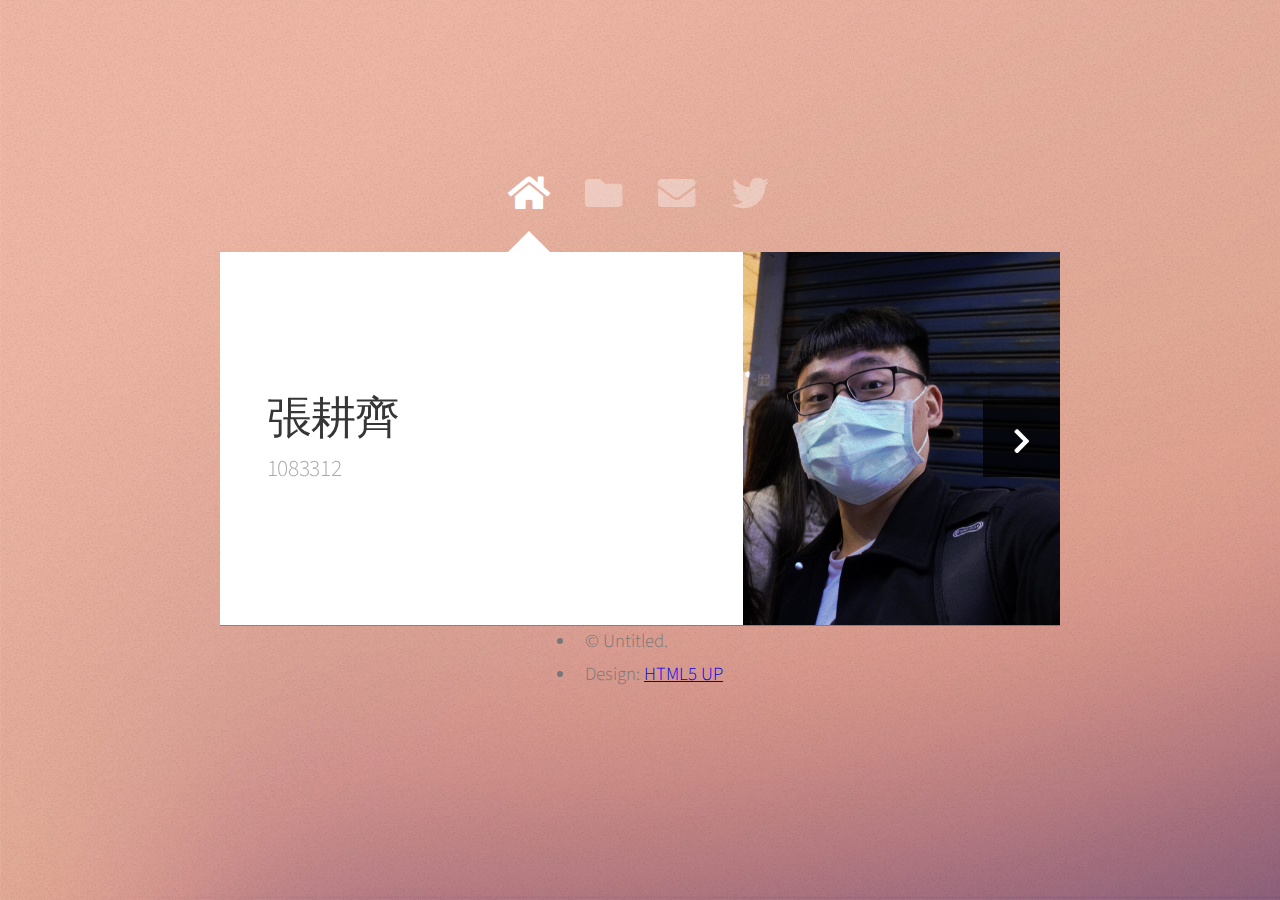
<file: index.html>
<!DOCTYPE HTML>
<html>

<head>
    <title>Web Fundamentals Workshop</title>
    <meta charset="utf-8" />
    <meta name="viewport" content="width=device-width, initial-scale=1, user-scalable=no" />
    <link rel="stylesheet" href="assets/css/main.css" />
    <noscript><link rel="stylesheet" href="assets/css/noscript.css" /></noscript>
</head>

<body class="is-preload">

    <!-- Wrapper-->
    <div id="wrapper">

        <!-- Nav -->
        <nav id="nav">
            <a href="#" class="icon solid fa-home"><span>Home</span></a>
            <a href="#work" class="icon solid fa-folder"><span>Work</span></a>
            <a href="#contact" class="icon solid fa-envelope"><span>Contact</span></a>
            <a href="https://twitter.com/ajlkn" class="icon brands fa-twitter"><span>Twitter</span></a>
        </nav>

        <!-- Main -->
        <div id="main">

            <!-- Me -->
            <article id="home" class="panel intro">
                <header>
                    <h1>張耕齊</h1>
                    <p>1083312</p>
                </header>
                <a href="#work" class="jumplink pic">
                    <span class="arrow icon solid fa-chevron-right"><span>See my work</span></span>
                    <img src="P1090807.jpg" alt="" />
                </a>
            </article>

            <!-- Work -->
            <article id="work" class="panel">
                <header>
                    <h2>上課練習</h2>
                </header>
                <p>
                    網頁程式設計實務 </p>
                <section>
                    <div class="row">
                        <div class="col-4 col-6-medium col-12-small ">
                            <a target="_blank" href="hellohtml/index.html" class="image fit "><img src="1.jpg" alt=" "></a>
                        </div>
                        <div class="col-4 col-6-medium col-12-small ">
                            <a target="_blank" href="hellojs/index.html" class="image fit "><img src="2.png" alt=" "></a>
                        </div>
                        <div class="col-4 col-6-medium col-12-small ">
                            <a target="_blank" href="js new/index.html" class="image fit "><img src="3.png" alt=" "></a>
                        </div>
                        <div class="col-4 col-6-medium col-12-small ">
                            <a target="_blank" href="box model/index.html" class="image fit "><img src="4.png" alt=" "></a>
                        </div>
                        <div class="col-4 col-6-medium col-12-small ">
                            <a target="_blank" href="dialogue/index.html" class="image fit "><img src="5.png" alt=" "></a>
                        </div>
                        <div class="col-4 col-6-medium col-12-small ">
                            <a target="_blank" href="ROTATE/index.html" class="image fit "><img src="6.png" alt=" "></a>
                        </div>
                        <div class="col-4 col-6-medium col-12-small ">
                            <a href="# " class="image fit "><img src="images/pic08.jpg " alt=" "></a>
                        </div>
                        <div class="col-4 col-6-medium col-12-small ">
                            <a href="# " class="image fit "><img src="images/pic09.jpg " alt=" "></a>
                        </div>
                        <div class="col-4 col-6-medium col-12-small ">
                            <a href="# " class="image fit "><img src="images/pic10.jpg " alt=" "></a>
                        </div>
                        <div class="col-4 col-6-medium col-12-small ">
                            <a href="# " class="image fit "><img src="images/pic11.jpg " alt=" "></a>
                        </div>
                        <div class="col-4 col-6-medium col-12-small ">
                            <a href="# " class="image fit "><img src="images/pic12.jpg " alt=" "></a>
                        </div>
                    </div>
                </section>
            </article>

            <!-- Contact -->
            <article id="contact " class="panel ">
                <header>
                    <h2>Contact Me</h2>
                </header>
                <form action="# " method="post ">
                    <div>
                        <div class="row ">
                            <div class="col-6 col-12-medium ">
                                <input type="text " name="name " placeholder="Name " />
                            </div>
                            <div class="col-6 col-12-medium ">
                                <input type="text " name="email " placeholder="Email " />
                            </div>
                            <div class="col-12 ">
                                <input type="text " name="subject " placeholder="Subject " />
                            </div>
                            <div class="col-12 ">
                                <textarea name="message " placeholder="Message " rows="6 "></textarea>
                            </div>
                            <div class="col-12 ">
                                <input type="submit " value="Send Message " />
                            </div>
                        </div>
                    </div>
                </form>
            </article>

        </div>

        <!-- Footer -->
        <div id="footer ">
            <ul class="copyright ">
                <li>&copy; Untitled.</li>
                <li>Design: <a href="http://html5up.net ">HTML5 UP</a></li>
            </ul>
        </div>

    </div>

    <!-- Scripts -->
    <script src="assets/js/jquery.min.js "></script>
    <script src="assets/js/browser.min.js "></script>
    <script src="assets/js/breakpoints.min.js "></script>
    <script src="assets/js/util.js "></script>
    <script src="assets/js/main.js "></script>

</body>

</html>
</file>
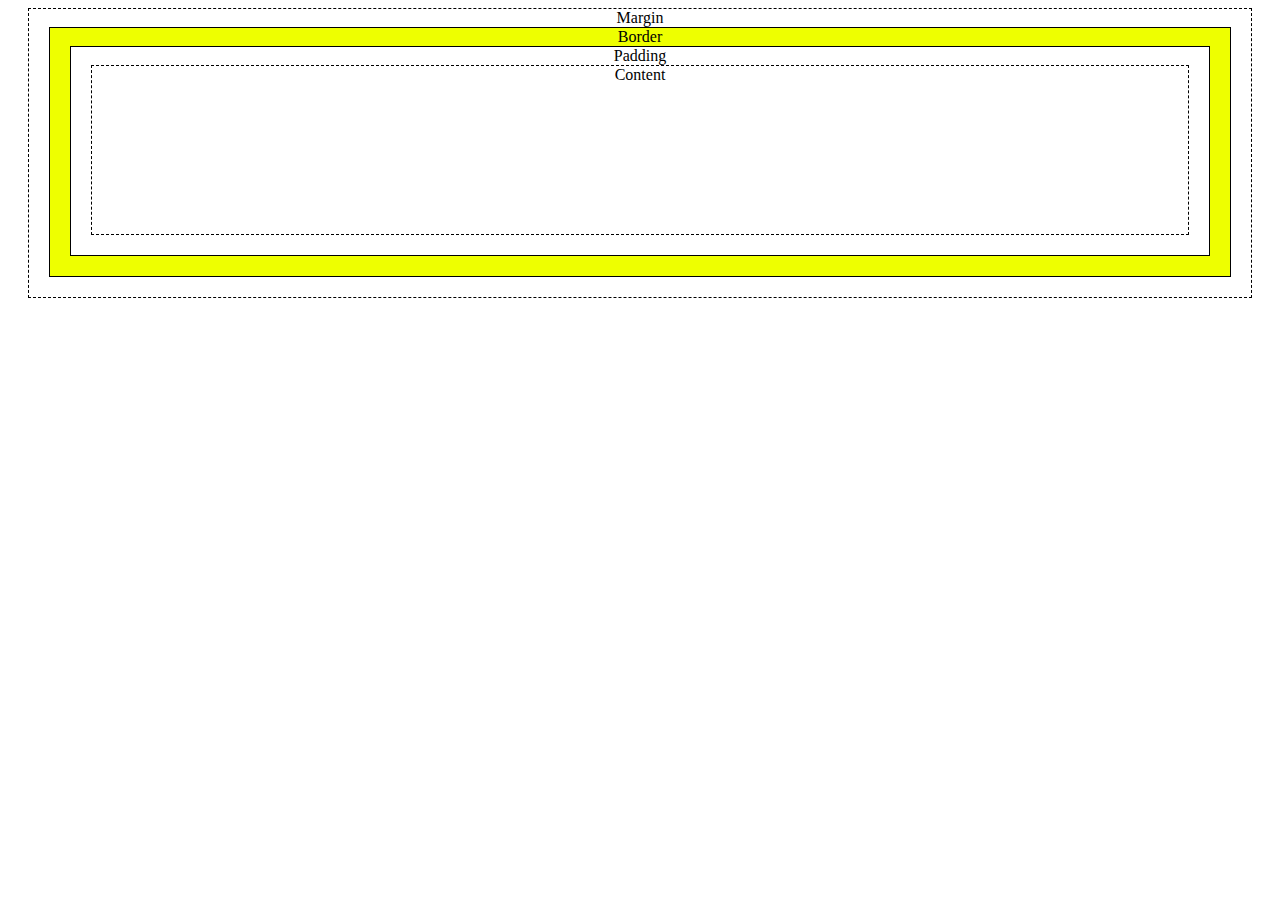
<file: box model/index.html>
<!DOCTYPE html>
<html>

<head>
    <meta charset="utf-8">
    <title></title>
    <link rel="stylesheet" href="style.css">
</head>

<body>
    <div id="BoxMargin">Margin
        <div id="BoxBorder">Border
            <div id="BoxPadding">Padding
                <div id="BoxContent">Content</div>
            </div>
        </div>
    </div>
</body>

</html>
</file>
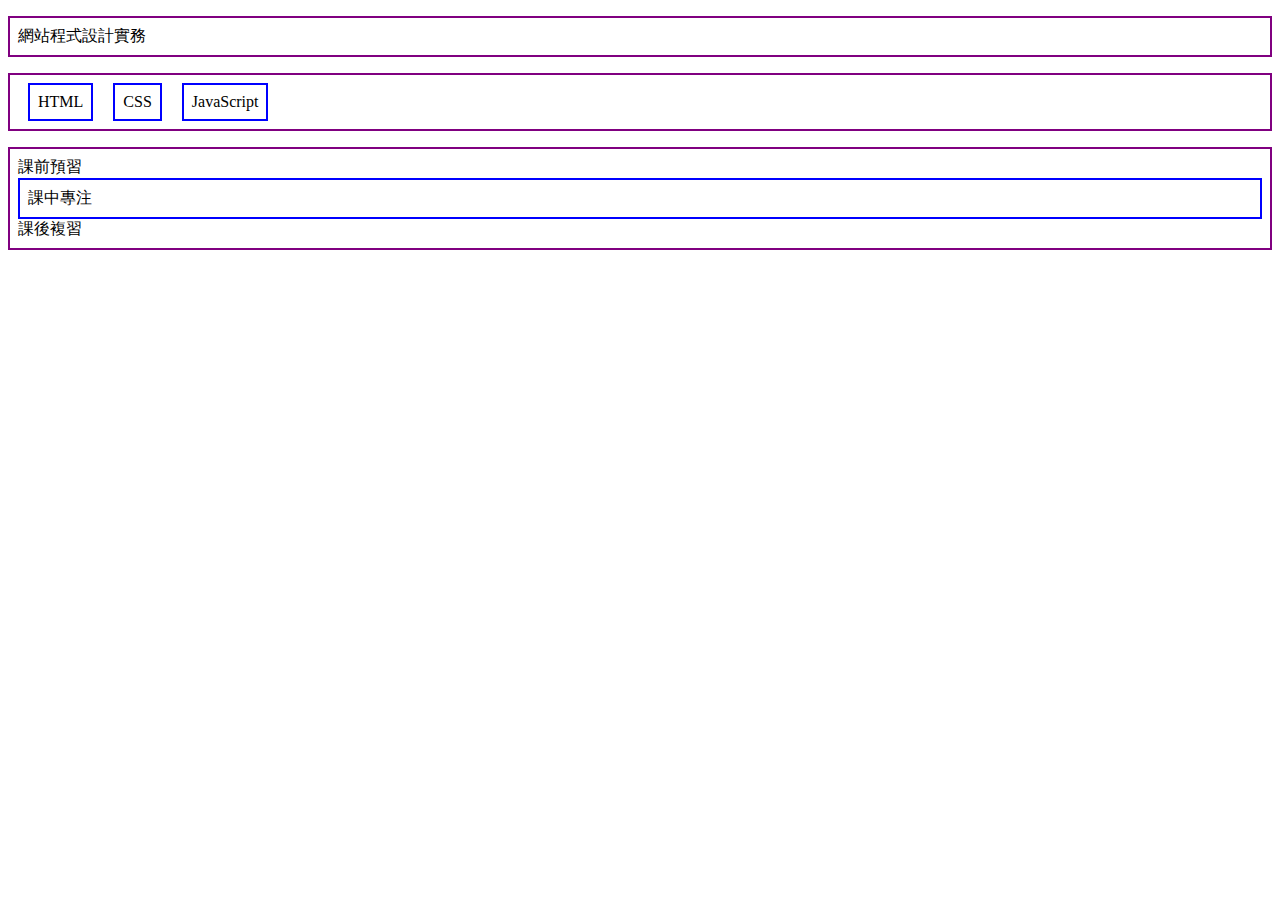
<file: css/index.html>
<!DOCTYPE html>
<html>

<head>
    <meta charset="utf-8">
    <title></title>
    <link rel="stylesheet" href="style.css">
</head>

<body>
    <p>網站程式設計實務</p>
    <ul>
        <li>HTML</li>
        <li>CSS</li>
        <li>JavaScript</li>
    </ul>
    <p>課前預習<span class="block">課中專注</span>課後<span>複習</span></p>
</body>

</html>
</file>
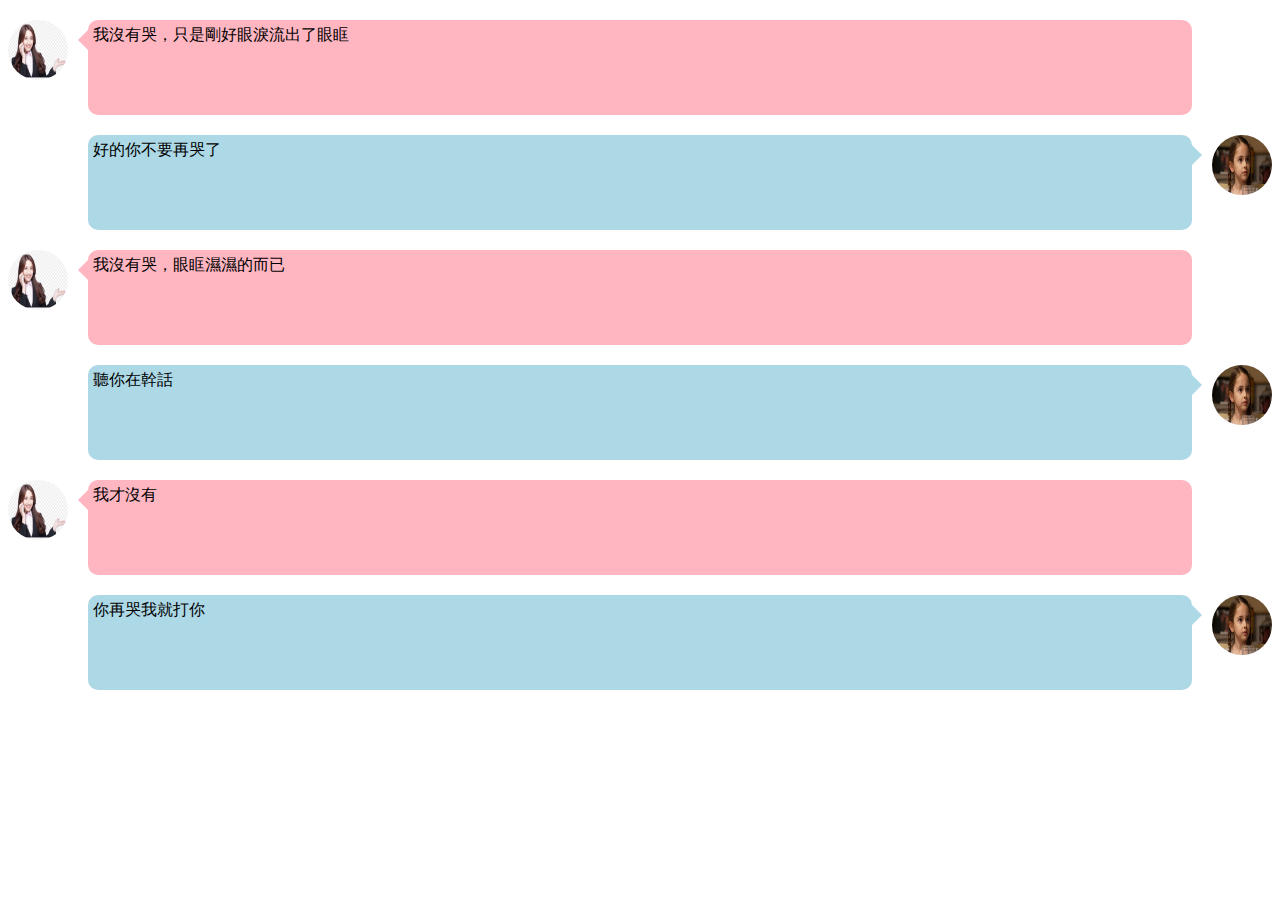
<file: dialogue/index.html>
<!DOCTYPE html>
<htm>

    <head>
        <meta charset="UTF-8">

        <title></title>
        <link rel="stylesheet" href="style.css">
    </head>

    <body>
        <div class="chatOdd">
            <img src="girl.png">
            <div class="triAngleToLeft"></div>
            <div class="textRight">我沒有哭，只是剛好眼淚流出了眼眶</div>
        </div>

        <div class="chatEven">
            <img src="girl.jpg">
            <div class="triAngleToRight"></div>
            <div class="textLeft">好的你不要再哭了</div>
        </div>

        <div class="chatOdd">
            <img src="girl.png">
            <div class="triAngleToLeft"></div>
            <div class="textRight">我沒有哭，眼眶濕濕的而已</div>
        </div>

        <div class="chatEven">
            <img src="girl.jpg">
            <div class="triAngleToRight"></div>
            <div class="textLeft">聽你在幹話</div>
        </div>

        <div class="chatOdd">
            <img src="girl.png">
            <div class="triAngleToLeft"></div>
            <div class="textRight">我才沒有</div>
        </div>

        <div class="chatEven">
            <img src="girl.jpg">
            <div class="triAngleToRight"></div>
            <div class="textLeft">你再哭我就打你</div>
        </div>

    </body>

    </html>
</file>
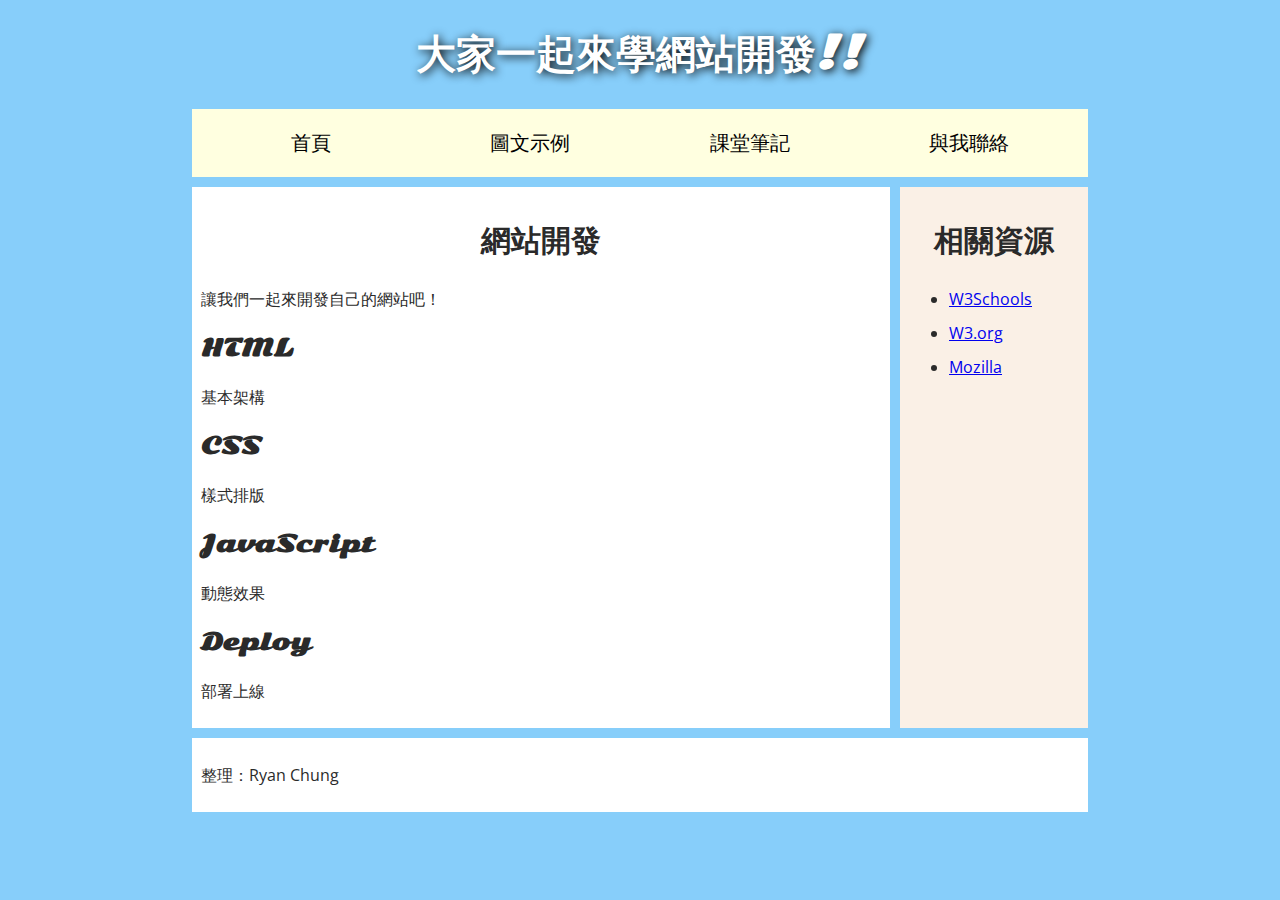
<file: hellohtml/index.html>
<!DOCTYPE html>
<html>

<head>
    <meta charset="utf-8">
    <title>My Web</title>
    <link rel="stylesheet" href="https://fonts.googleapis.com/css?family=Open+Sans+Condensed:300|Sonsie+One">
    <link rel="stylesheet" href="style.css">
</head>

<body>
    <header>
        <h1>大家一起來學網站開發!!</h1>
    </header>
    <nav>
        <ul>
            <li><a href="#">首頁</a></li>
            <li><a href="images.html">圖文示例</a></li>
            <li><a href="noteweb.html">課堂筆記</a></li>
            <li><a href="contact.html">與我聯絡</a></li>
        </ul>
    </nav>
    <main>
        <article>
            <h2>網站開發</h2>
            <p>讓我們一起來開發自己的網站吧！</p>
            <h3>HTML</h3>
            <p>基本架構</p>
            <h3>CSS</h3>
            <p>樣式排版</p>
            <h3>JavaScript</h3>
            <p>動態效果</p>
            <h3>Deploy</h3>
            <p>部署上線</p>
        </article>
        <aside>
            <h2>相關資源</h2>
            <ul>
                <li><a target="_blank" href="https://www.w3schools.com/tags/tag_html.asp">W3Schools</a></li>
                <li><a target="_blank" href="https://html.spec.whatwg.org/">W3.org</a></li>
                <li><a target="_blank" href="https://developer.mozilla.org/zh-TW/docs/Learn/HTML/Introduction_to_HTML">Mozilla</a></li>
            </ul>
        </aside>
    </main>
    <footer>
        <p>整理：Ryan Chung</p>
    </footer>
</body>

</html>
</file>
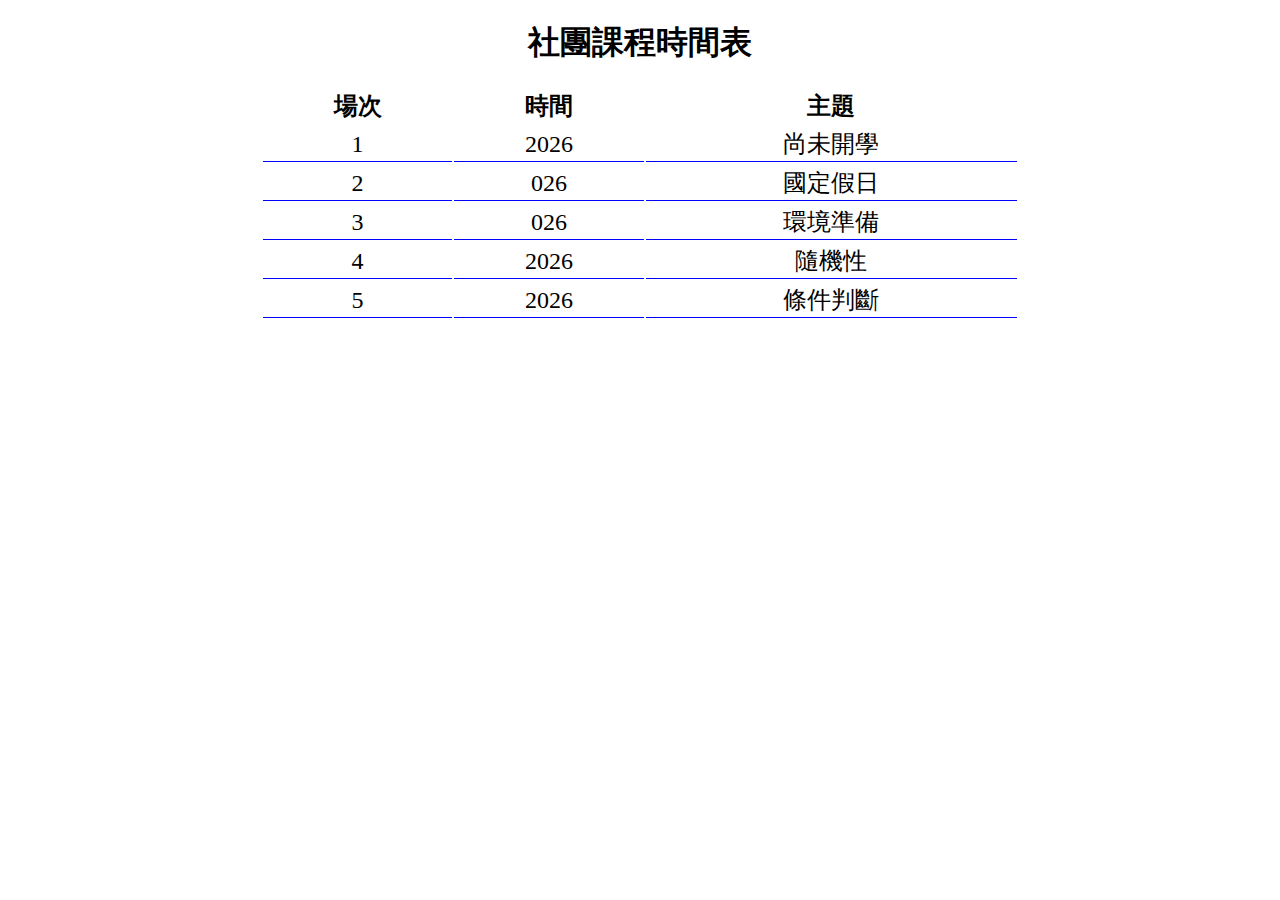
<file: js new/index.html>
<!DOCTYPE html>
<html>

<head>
    <meta charset="utf-8">
    <title>Club Course</title>

    <link rel="stylesheet" href="style.css">
</head>

<body>
    <h1>社團課程時間表</h1>
    <table id="courseTable"></table>
    <script src="https://code.jquery.com/jquery-3.6.0.min.js"></script>
    <script src="topic.js"></script>
    <script src="main.js"></script>
</body>

</html>
</file>
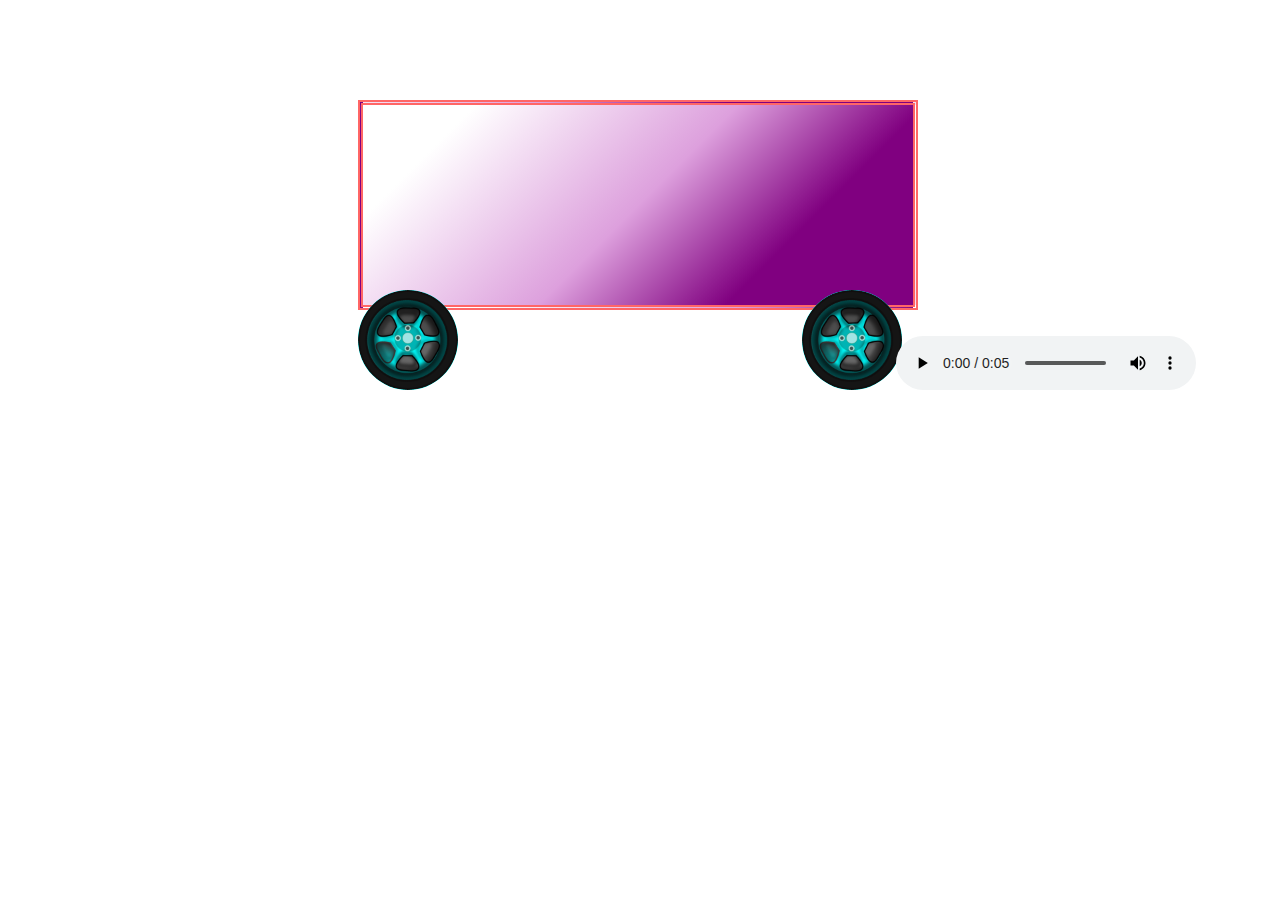
<file: ROTATE/index.html>
<!DOCTYPE html>
<html>

<head>
    <meta charset="utf-8">
    <title></title>
    <link rel="stylesheet" href="style.css">
    <style>
        div {
            background: -webkit-gradient( linear, left top, right bottom, color-stop(15%, white), color-stop(50%, plum), color-stop(75%, purple));
            background: -moz-linear-gradient( top left, white 15%, plum 50%, purple 75%);
            background: linear-gradient( 135deg, white 15%, plum 50%, purple 75%);
        }
    </style>
</head>

<body>

    <div id="rect">
    </div>
    <img id="wheel1 " src="wheel-md.png ">
    <img id="wheel2 " src="wheel-md.png ">
    <audio src="Racing Car - Sound Effect (HD).mp3" autostart=true loop=true controls=false></audio>

    </audio>
</body>

</html>
</file>
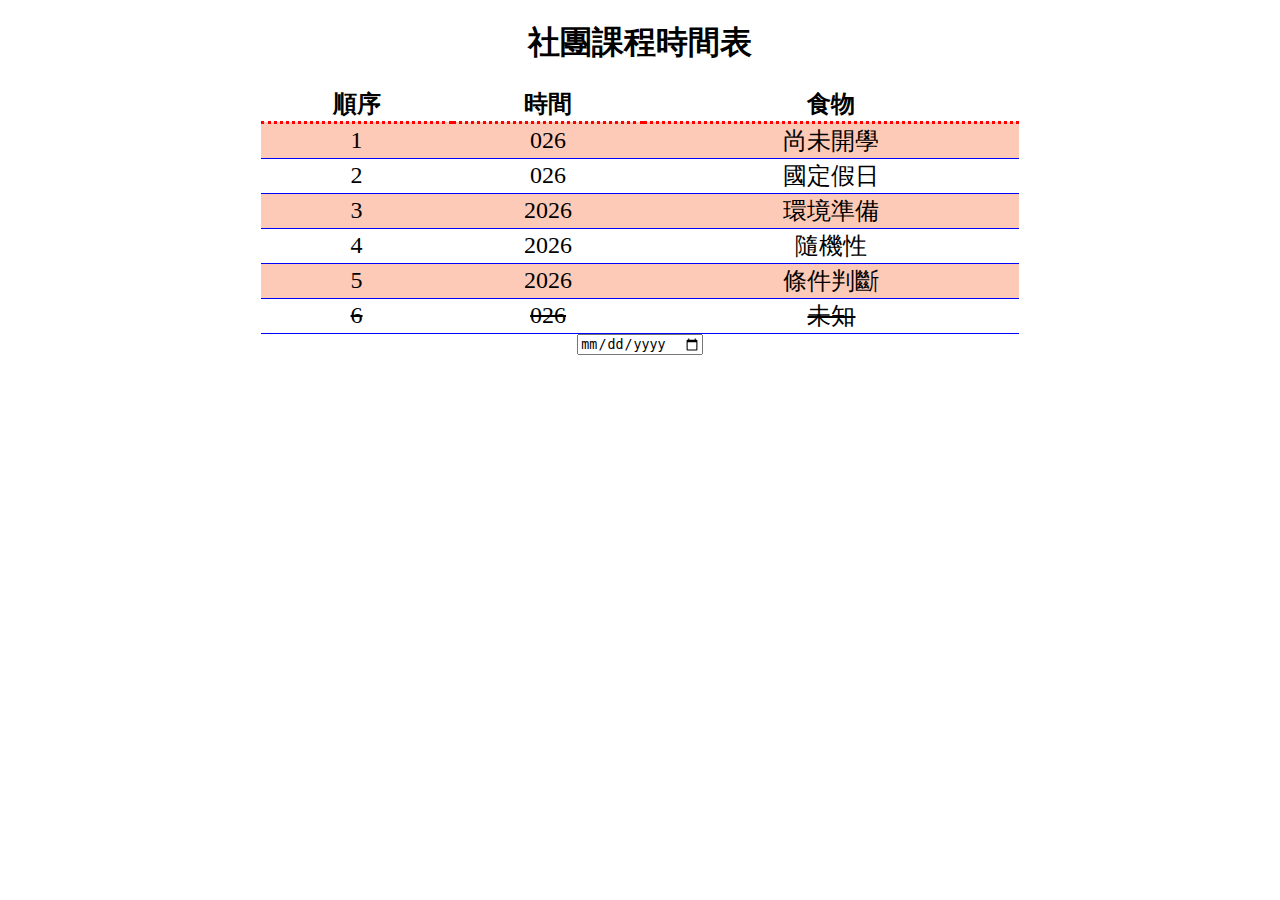
<file: sche/index.html>
<!DOCTYPE html>
<html>

<head>
    <meta charset="utf-8">
    <title>Club Course</title>

    <link rel="stylesheet" href="style.css">
</head>

<body>
    <h1>社團課程時間表</h1>
    <table id="courseTable"></table>
    <input type="date" id="inputDate">
    <script src="https://code.jquery.com/jquery-3.6.0.min.js"></script>
    <script src="topic1.js"></script>
    <script src="main1.js"></script>
</body>

</html>
</file>
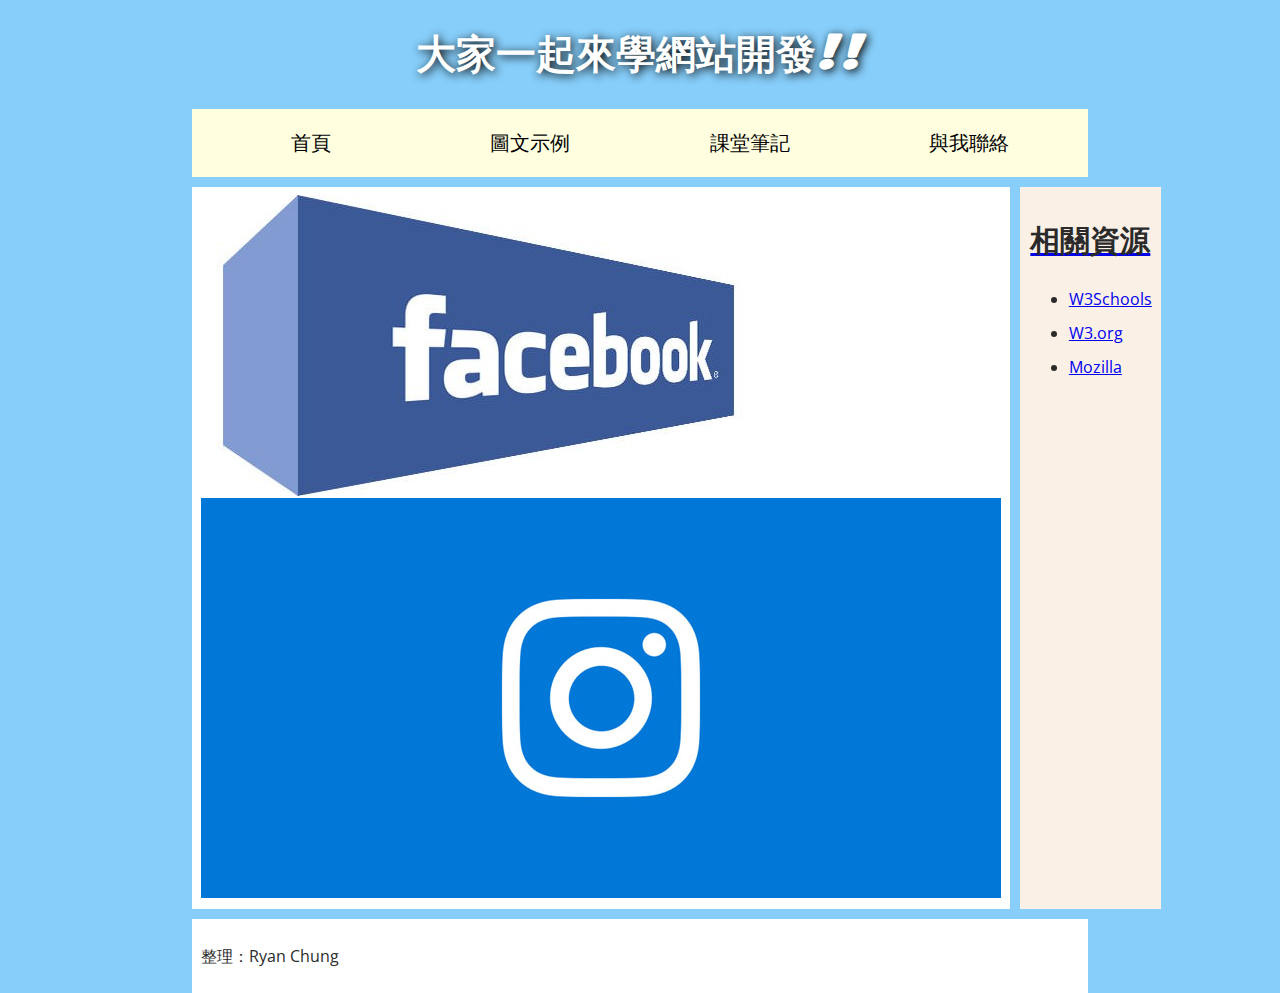
<file: hellohtml/contact.html>
<!DOCTYPE html>
<html>

<head>
    <meta charset="utf-8">
    <title>My Web</title>
    <link rel="stylesheet" href="https://fonts.googleapis.com/css?family=Open+Sans+Condensed:300|Sonsie+One">
    <link rel="stylesheet" href="style.css">
</head>

<body>
    <header>
        <h1>大家一起來學網站開發!!</h1>
    </header>
    <nav>
        <ul>
            <li><a href="#">首頁</a></li>
            <li><a href="images.html">圖文示例</a></li>
            <li><a href="note.html">課堂筆記</a></li>
            <li><a href="contact.html">與我聯絡</a></li>
        </ul>
    </nav>
    <main>
        <article>
            <a href=" https://www.facebook.com/geng.q.zhang/" 測試超連結 ""> <img alt="圖片不見時你會看到我" src="face.jpg" title="偶的臉書">
                <a href="https://www.instagram.com/gengqi.zhang/" 測試超連結 ""> <img alt="圖片不見時你會看到我" src="ig.jpg" title="偶的哀居"> </article>

        <aside>
            <h2>相關資源</h2>
            <ul>
                <li><a target="_blank" href="https://www.w3schools.com/tags/tag_html.asp">W3Schools</a></li>
                <li><a target="_blank" href="https://html.spec.whatwg.org/">W3.org</a></li>
                <li><a target="_blank" href="https://developer.mozilla.org/zh-TW/docs/Learn/HTML/Introduction_to_HTML">Mozilla</a></li>
            </ul>
    </main>
    <footer>
        <p>整理：Ryan Chung</p>
    </footer>
</body>

</html>
</file>
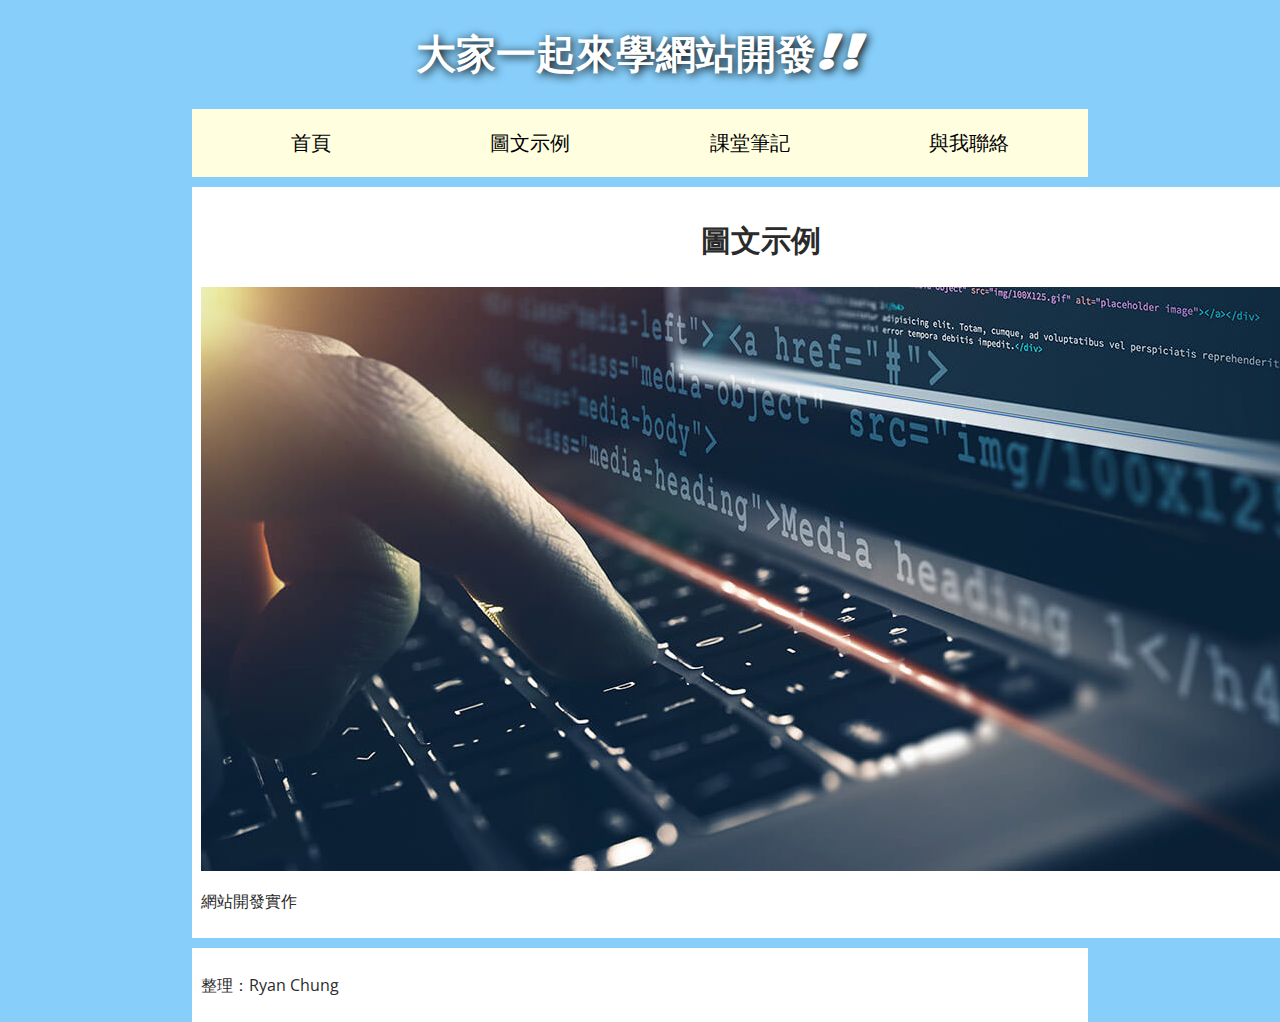
<file: hellohtml/images.html>
<!DOCTYPE html>
<html>

<head>
    <meta charset="utf-8">
    <title>My Web</title>
    <link rel="stylesheet" href="https://fonts.googleapis.com/css?family=Open+Sans+Condensed:300|Sonsie+One">
    <link rel="stylesheet" href="style.css">
</head>

<body>
    <header>
        <h1>大家一起來學網站開發!!</h1>
    </header>
    <nav>
        <ul>
            <li><a href="index.html">首頁</a></li>
            <li><a href="#">圖文示例</a></li>
            <li><a href="#">課堂筆記</a></li>
            <li><a href="contact_us.html">與我聯絡</a></li>
        </ul>
    </nav>
    <main>
        <article>
            <h2>圖文示例</h2>
            <img alt="圖片不見時你會看到我" src="Top-7-Programing-Languages-for-Web-Development.jpg">
            <p>網站開發實作</p>
        </article>
        <aside>
            <h2>相關資源</h2>
            <ul>
                <li><a target="_blank" href="https://www.w3schools.com/tags/tag_html.asp">W3Schools</a></li>
                <li><a target="_blank" href="https://html.spec.whatwg.org/">W3.org</a></li>
                <li><a target="_blank" href="https://developer.mozilla.org/zh-TW/docs/Learn/HTML/Introduction_to_HTML">Mozilla</a></li>
            </ul>
        </aside>
    </main>
    <footer>
        <p>整理：Ryan Chung</p>
    </footer>
</body>

</html>
</file>
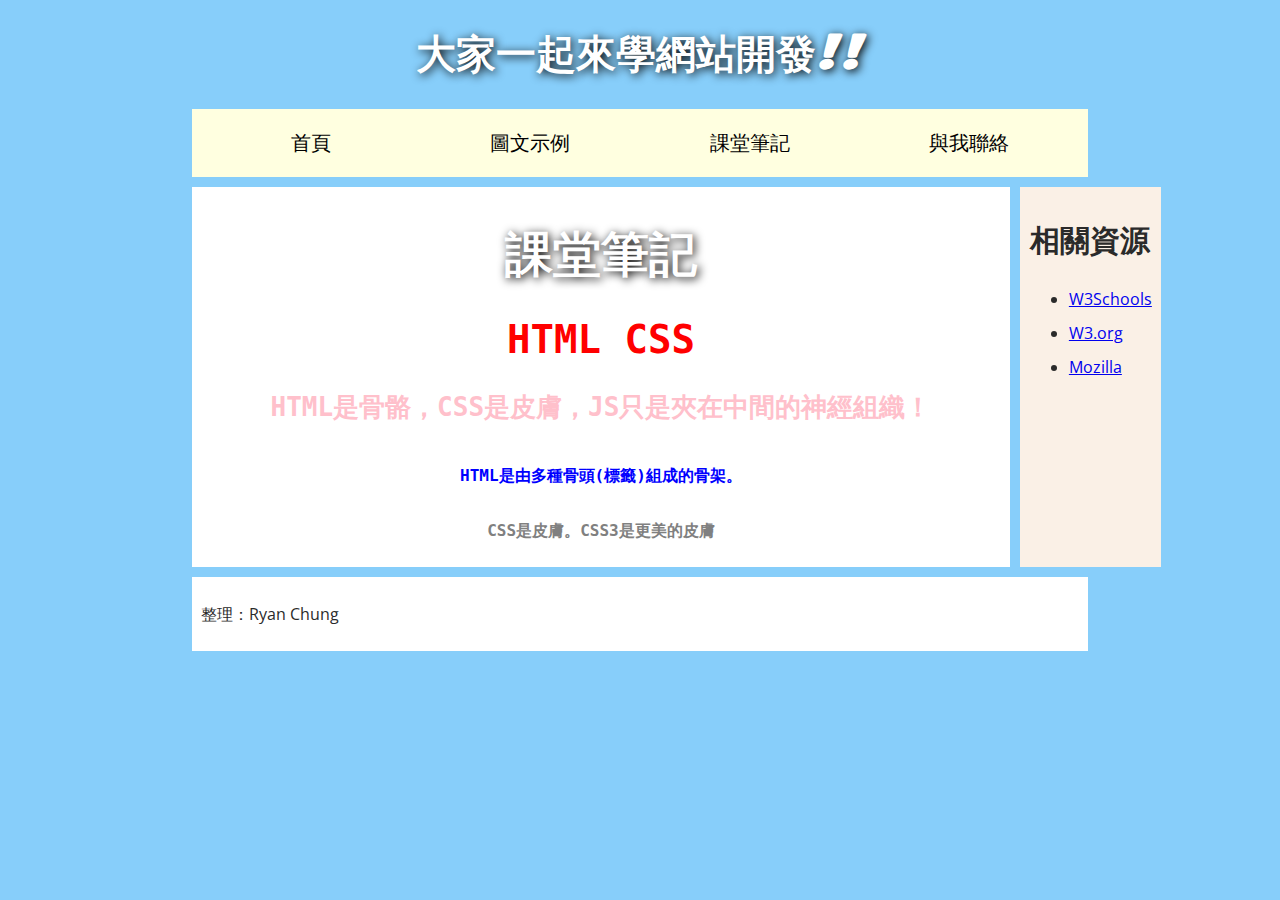
<file: hellohtml/noteweb.html>
<!DOCTYPE html>
<html>

<head>
    <meta charset="utf-8">
    <title>My Web</title>
    <link rel="stylesheet" href="https://fonts.googleapis.com/css?family=Open+Sans+Condensed:300|Sonsie+One">
    <link rel="stylesheet" href="style.css">
</head>

<body>
    <header>
        <h1>大家一起來學網站開發!!</h1>
    </header>
    <nav>
        <ul>
            <li><a href="index.html">首頁</a></li>
            <li><a href="#">圖文示例</a></li>
            <li><a href="#">課堂筆記</a></li>
            <li><a href="contact.html">與我聯絡</a></li>
        </ul>
    </nav>
    <main>
        <article>
            <h1>
                <font size="100000000">課堂筆記</font>
            </h1>

            <table width="800" height="20">

                <tr>
                    <td align="center"> <strong> <font face="monospace" size="8" color="red">HTML CSS</font></strong>
                    </td>
                </tr>
            </table>

            <table width="800" height="20">

                <tr>
                    <td align="center">
                        <h3>
                            <font face="monospace" size="6" color="pink">HTML是骨骼，CSS是皮膚，JS只是夾在中間的神經組織！</font>
                        </h3>
                    </td>
                </tr>
            </table>

            <table width="800" height="20">

                <tr>
                    <td align="center">
                        <h4>
                            <font face="monospace" size="4" color="blue">
                                HTML是由多種骨頭(標籤)組成的骨架。
                            </font>
                        </h4>
                    </td>
                </tr>
            </table>

            <table width="800" height="20">

                <tr>
                    <td align="center">
                        <h5>
                            <font face="monospace" size="4" color="gray">CSS是皮膚。CSS3是更美的皮膚</font>
                        </h5>
                    </td>
                </tr>
            </table>


        </article>
        <aside>
            <h2>相關資源</h2>
            <ul>
                <li><a target="_blank" href="https://www.w3schools.com/tags/tag_html.asp">W3Schools</a></li>
                <li><a target="_blank" href="https://html.spec.whatwg.org/">W3.org</a></li>
                <li><a target="_blank" href="https://developer.mozilla.org/zh-TW/docs/Learn/HTML/Introduction_to_HTML">Mozilla</a></li>
            </ul>
        </aside>
    </main>
    <footer>
        <p>整理：Ryan Chung</p>
    </footer>
</body>

</html>
</file>
<file: assets/css/noscript.css>
/* Wrapper */

	#wrapper {
		opacity: 1 !important;
	}

/* Nav */

	#nav a {
		opacity: 1.0;
	}

		#nav a:before, #nav a:after {
			display: none;
		}

		#nav a span {
			top: 0;
			opacity: 1.0;
		}

			#nav a span:after {
				display: none;
			}

/* Main */

	#main {
		background: none;
		box-shadow: none;
	}

		#main > .panel {
			background: #ffffff;
			margin-bottom: 2em;
		}

			#main > .panel:last-child {
				margin-bottom: 0;
			}
</file>
<file: box model/style.css>
div {
    border: 1px solid rgb(0, 0, 0);
    margin: 20px;
    /*拉開元件距離*/
    text-align: center;
    margin-top: 0px;
}

#BoxContent {
    padding-bottom: 150px;
    border: 1px dashed black
}

#BoxMargin {
    border: 1px dashed black
}

#BoxBorder {
    background-color: rgb(238, 255, 0);
}

#BoxPadding {
    background-color: rgb(255, 255, 255);
}

#BoxContent {
    background-color: rgb(255, 255, 255);
}
</file>
<file: css/style.css>
p,
ul {
    border: 2px solid purple;
    padding: .5em;
}

.block,
li {
    border: 2px solid blue;
    padding: .5em;
}

ul {
    display: flex;
    list-style: none;
}

li {
    margin: 0px 10px;
}

.block {
    display: block;
}
</file>
<file: dialogue/style.css>
img {
    width: 60px;
    height: 60px;
    border-radius: 50%;
}

.chatOdd img {
    float: left;
}

.chatEven img {
    float: right;
}

.textLeft,
.textRight {
    height: 85px;
    margin: 20px 80px;
    padding: 5px;
    border-radius: 10px;
}

.textRight {
    background-color: lightpink;
}

.textLeft {
    background-color: lightblue;
}

.triAngleToLeft {
    border-color: transparent lightpink transparent transparent;
    border-style: solid;
    border-width: 10px;
    width: 0px;
    height: 0px;
    float: left;
    margin-top: 10px;
}

.triAngleToRight {
    border-color: transparent transparent transparent lightblue;
    border-style: solid;
    border-width: 10px;
    height: 0px;
    width: 0px;
    float: right;
    margin-top: 10px;
}
</file>
<file: hellohtml/style.css>
/* || General setup */

html,
body {
    margin: 0;
    padding: 0;
}

html {
    font-size: 10px;
    background-color: lightskyblue;
}

body {
    width: 70%;
    margin: 0 auto;
}


/* || typography */

h1,
h2,
h3 {
    font-family: 'Sonsie One', cursive;
    color: #2a2a2a;
}

p,
input,
li {
    font-family: 'Open Sans Condensed', sans-serif;
    color: #2a2a2a;
}

h1 {
    font-size: 4rem;
    text-align: center;
    color: white;
    text-shadow: 2px 2px 10px black;
}

h2 {
    font-size: 3rem;
    text-align: center;
}

h3 {
    font-size: 2.2rem;
}

p,
li {
    font-size: 1.6rem;
    line-height: 1.5;
}


/* || header layout */

nav,
article,
aside,
footer {
    background-color: white;
    padding: 1%;
}

nav {
    height: 50px;
    background-color: lightyellow;
    display: flex;
    margin-bottom: 10px;
}

nav ul {
    padding: 0;
    list-style-type: none;
    flex: 2;
    display: flex;
}

nav li {
    display: inline;
    text-align: center;
    flex: 1;
}

nav a {
    display: inline-block;
    font-size: 2rem;
    text-transform: uppercase;
    text-decoration: none;
    color: black;
}

nav form {
    flex: 1;
    display: flex;
    align-items: center;
    height: 100%;
    padding: 0 2em;
}

input {
    font-size: 1.6rem;
    height: 32px;
}

input[type="search"] {
    flex: 3;
}

input[type="submit"] {
    flex: 1;
    margin-left: 1rem;
    background: #333;
    border: 0;
    color: white;
}


/* || main layout */

main {
    display: flex;
}

article {
    flex: 4;
}

aside {
    flex: 1;
    margin-left: 10px;
    background-color: linen;
}

aside li {
    padding-bottom: 10px;
}

footer {
    margin-top: 10px;
}

.h1 {
    text-shadow: 3px 3px 3px #cccccc;
}
</file>
<file: js new/style.css>
body {
    text-align: center;
    background-image: "room.jpg";
}

table {
    width: 60%;
    margin: auto;
    font-size: 1.5em;
}

td {
    border-bottom: 1px solid blue;
}
</file>
<file: ROTATE/style.css>
body {
        background-image: url(' https://st3.depositphotos.com/6029410/33012/v/1600/depositphotos_330129922-stock-illustration-straight-empty-road-countryside-green.jpg ');
        background-repeat: no-repeat;
        background-size: 1200px 500px;
    }
    
    div {
        width: 550px;
        height: 200px;
        margin: 100px 0px 0px 350px;
        background-color: goldenrod;
        border-top: 5px rgb(255, 102, 102) double;
        border-bottom: 5px rgb(255, 102, 102) double;
        border-left: 5px rgb(255, 102, 102) double;
        border-right: 5px rgb(255, 102, 102) double;
        position: relative;
        -webkit-animation: 'MoveToRight' linear 3s;
    }
    
    img {
        border-radius: 50%;
        background-color: aqua;
        margin: -20px -10px 0px 350px;
        width: 100px;
        height: 100px;
        position: relative;
        -webkit-animation: MoveToRight linear 3s, 'rotate1' 0.00001s linear infinite;
        /* position: relative;
    /*過渡時期*/
        /* animation: 'rotate1' 3s linear infinite; */
    }
    
    @-webkit-keyframes MoveToRight {
        0% {
            right: 0%;
        }
        10% {
            right: 15%;
        }
        20% {
            right: 20%;
        }
        30% {
            right: 30%;
        }
        40% {
            right: 40%;
        }
        50% {
            right: 50%;
        }
        60% {
            right: 60%;
        }
        70% {
            right: 70%;
        }
    }
    
    @-webkit-keyframes rotate1 {
        from {
            transform: rotate(0deg);
        }
        to {
            transform: rotate(360deg);
        }
    }
    
    @keyframes rotate1 {
        from {
            transform: rotate(0deg);
        }
        to {
            transform: rotate(360deg);
        }
    }
</file>
<file: sche/style.css>
body {
    text-align: center;
}

table {
    border-collapse: collapse;
    width: 60%;
    margin: auto;
    font-size: 1.5em;
}

td {
    border-bottom: 1px solid blue;
}

tr:nth-child(even) {
    background-color: rgb(252, 202, 183);
}

th {
    border-bottom: 3px dotted red;
}
</file>
<file: assets/css/main.css>
@import url("https://fonts.googleapis.com/css?family=Source+Sans+Pro:300,400,300italic,400italic");
@import url("fontawesome-all.min.css");

html, body, div, span, applet, object,
iframe, h1, h2, h3, h4, h5, h6, p, blockquote,
pre, a, abbr, acronym, address, big, cite,
code, del, dfn, em, img, ins, kbd, q, s, samp,
small, strike, strong, sub, sup, tt, var, b,
u, i, center, dl, dt, dd, ol, ul, li, fieldset,
form, label, legend, table, caption, tbody,
tfoot, thead, tr, th, td, article, aside,
canvas, details, embed, figure, figcaption,
footer, header, hgroup, menu, nav, output, ruby,
section, summary, time, mark, audio, video {
	margin: 0;
	padding: 0;
	border: 0;
	font-size: 100%;
	font: inherit;
	vertical-align: baseline;}

article, aside, details, figcaption, figure,
footer, header, hgroup, menu, nav, section {
	display: block;}

body {
	line-height: 1;
}

ol, ul {
	list-style: none;
}

blockquote, q {
	quotes: none;
}

	blockquote:before, blockquote:after, q:before, q:after {
		content: '';
		content: none;
	}

table {
	border-collapse: collapse;
	border-spacing: 0;
}

body {
	-webkit-text-size-adjust: none;
}

mark {
	background-color: transparent;
	color: inherit;
}

input::-moz-focus-inner {
	border: 0;
	padding: 0;
}

input, select, textarea {
	-moz-appearance: none;
	-webkit-appearance: none;
	-ms-appearance: none;
	appearance: none;
}

/* Row */

	.row {
		display: flex;
		flex-wrap: wrap;
		box-sizing: border-box;
		align-items: stretch;
	}

		.row > * {
			box-sizing: border-box;
		}

		.row.gtr-uniform > * > :last-child {
			margin-bottom: 0;
		}

		.row.aln-left {
			justify-content: flex-start;
		}

		.row.aln-center {
			justify-content: center;
		}

		.row.aln-right {
			justify-content: flex-end;
		}

		.row.aln-top {
			align-items: flex-start;
		}

		.row.aln-middle {
			align-items: center;
		}

		.row.aln-bottom {
			align-items: flex-end;
		}

		.row > .imp {
			order: -1;
		}

		.row > .col-1 {
			width: 8.33333%;
		}

		.row > .off-1 {
			margin-left: 8.33333%;
		}

		.row > .col-2 {
			width: 16.66667%;
		}

		.row > .off-2 {
			margin-left: 16.66667%;
		}

		.row > .col-3 {
			width: 25%;
		}

		.row > .off-3 {
			margin-left: 25%;
		}

		.row > .col-4 {
			width: 33.33333%;
		}

		.row > .off-4 {
			margin-left: 33.33333%;
		}

		.row > .col-5 {
			width: 41.66667%;
		}

		.row > .off-5 {
			margin-left: 41.66667%;
		}

		.row > .col-6 {
			width: 50%;
		}

		.row > .off-6 {
			margin-left: 50%;
		}

		.row > .col-7 {
			width: 58.33333%;
		}

		.row > .off-7 {
			margin-left: 58.33333%;
		}

		.row > .col-8 {
			width: 66.66667%;
		}

		.row > .off-8 {
			margin-left: 66.66667%;
		}

		.row > .col-9 {
			width: 75%;
		}

		.row > .off-9 {
			margin-left: 75%;
		}

		.row > .col-10 {
			width: 83.33333%;
		}

		.row > .off-10 {
			margin-left: 83.33333%;
		}

		.row > .col-11 {
			width: 91.66667%;
		}

		.row > .off-11 {
			margin-left: 91.66667%;
		}

		.row > .col-12 {
			width: 100%;
		}

		.row > .off-12 {
			margin-left: 100%;
		}

		.row.gtr-0 {
			margin-top: 0em;
			margin-left: 0em;
		}

			.row.gtr-0 > * {
				padding: 0em 0 0 0em;
			}

			.row.gtr-0.gtr-uniform {
				margin-top: 0em;
			}

				.row.gtr-0.gtr-uniform > * {
					padding-top: 0em;
				}

		.row.gtr-25 {
			margin-top: -0.3125em;
			margin-left: -0.3125em;
		}

			.row.gtr-25 > * {
				padding: 0.3125em 0 0 0.3125em;
			}

			.row.gtr-25.gtr-uniform {
				margin-top: -0.3125em;
			}

				.row.gtr-25.gtr-uniform > * {
					padding-top: 0.3125em;
				}

		.row.gtr-50 {
			margin-top: -0.625em;
			margin-left: -0.625em;
		}

			.row.gtr-50 > * {
				padding: 0.625em 0 0 0.625em;
			}

			.row.gtr-50.gtr-uniform {
				margin-top: -0.625em;
			}

				.row.gtr-50.gtr-uniform > * {
					padding-top: 0.625em;
				}

		.row {
			margin-top: -1.25em;
			margin-left: -1.25em;
		}

			.row > * {
				padding: 1.25em 0 0 1.25em;
			}

			.row.gtr-uniform {
				margin-top: -1.25em;
			}

				.row.gtr-uniform > * {
					padding-top: 1.25em;
				}

		.row.gtr-150 {
			margin-top: -1.875em;
			margin-left: -1.875em;
		}

			.row.gtr-150 > * {
				padding: 1.875em 0 0 1.875em;
			}

			.row.gtr-150.gtr-uniform {
				margin-top: -1.875em;
			}

				.row.gtr-150.gtr-uniform > * {
					padding-top: 1.875em;
				}

		.row.gtr-200 {
			margin-top: -2.5em;
			margin-left: -2.5em;
		}

			.row.gtr-200 > * {
				padding: 2.5em 0 0 2.5em;
			}

			.row.gtr-200.gtr-uniform {
				margin-top: -2.5em;
			}

				.row.gtr-200.gtr-uniform > * {
					padding-top: 2.5em;
				}

		@media screen and (max-width: 1680px) {

			.row {
				display: flex;
				flex-wrap: wrap;
				box-sizing: border-box;
				align-items: stretch;
			}

				.row > * {
					box-sizing: border-box;
				}

				.row.gtr-uniform > * > :last-child {
					margin-bottom: 0;
				}

				.row.aln-left {
					justify-content: flex-start;
				}

				.row.aln-center {
					justify-content: center;
				}

				.row.aln-right {
					justify-content: flex-end;
				}

				.row.aln-top {
					align-items: flex-start;
				}

				.row.aln-middle {
					align-items: center;
				}

				.row.aln-bottom {
					align-items: flex-end;
				}

				.row > .imp-xlarge {
					order: -1;
				}

				.row > .col-1-xlarge {
					width: 8.33333%;
				}

				.row > .off-1-xlarge {
					margin-left: 8.33333%;
				}

				.row > .col-2-xlarge {
					width: 16.66667%;
				}

				.row > .off-2-xlarge {
					margin-left: 16.66667%;
				}

				.row > .col-3-xlarge {
					width: 25%;
				}

				.row > .off-3-xlarge {
					margin-left: 25%;
				}

				.row > .col-4-xlarge {
					width: 33.33333%;
				}

				.row > .off-4-xlarge {
					margin-left: 33.33333%;
				}

				.row > .col-5-xlarge {
					width: 41.66667%;
				}

				.row > .off-5-xlarge {
					margin-left: 41.66667%;
				}

				.row > .col-6-xlarge {
					width: 50%;
				}

				.row > .off-6-xlarge {
					margin-left: 50%;
				}

				.row > .col-7-xlarge {
					width: 58.33333%;
				}

				.row > .off-7-xlarge {
					margin-left: 58.33333%;
				}

				.row > .col-8-xlarge {
					width: 66.66667%;
				}

				.row > .off-8-xlarge {
					margin-left: 66.66667%;
				}

				.row > .col-9-xlarge {
					width: 75%;
				}

				.row > .off-9-xlarge {
					margin-left: 75%;
				}

				.row > .col-10-xlarge {
					width: 83.33333%;
				}

				.row > .off-10-xlarge {
					margin-left: 83.33333%;
				}

				.row > .col-11-xlarge {
					width: 91.66667%;
				}

				.row > .off-11-xlarge {
					margin-left: 91.66667%;
				}

				.row > .col-12-xlarge {
					width: 100%;
				}

				.row > .off-12-xlarge {
					margin-left: 100%;
				}

				.row.gtr-0 {
					margin-top: 0em;
					margin-left: 0em;
				}

					.row.gtr-0 > * {
						padding: 0em 0 0 0em;
					}

					.row.gtr-0.gtr-uniform {
						margin-top: 0em;
					}

						.row.gtr-0.gtr-uniform > * {
							padding-top: 0em;
						}

				.row.gtr-25 {
					margin-top: -0.3125em;
					margin-left: -0.3125em;
				}

					.row.gtr-25 > * {
						padding: 0.3125em 0 0 0.3125em;
					}

					.row.gtr-25.gtr-uniform {
						margin-top: -0.3125em;
					}

						.row.gtr-25.gtr-uniform > * {
							padding-top: 0.3125em;
						}

				.row.gtr-50 {
					margin-top: -0.625em;
					margin-left: -0.625em;
				}

					.row.gtr-50 > * {
						padding: 0.625em 0 0 0.625em;
					}

					.row.gtr-50.gtr-uniform {
						margin-top: -0.625em;
					}

						.row.gtr-50.gtr-uniform > * {
							padding-top: 0.625em;
						}

				.row {
					margin-top: -1.25em;
					margin-left: -1.25em;
				}

					.row > * {
						padding: 1.25em 0 0 1.25em;
					}

					.row.gtr-uniform {
						margin-top: -1.25em;
					}

						.row.gtr-uniform > * {
							padding-top: 1.25em;
						}

				.row.gtr-150 {
					margin-top: -1.875em;
					margin-left: -1.875em;
				}

					.row.gtr-150 > * {
						padding: 1.875em 0 0 1.875em;
					}

					.row.gtr-150.gtr-uniform {
						margin-top: -1.875em;
					}

						.row.gtr-150.gtr-uniform > * {
							padding-top: 1.875em;
						}

				.row.gtr-200 {
					margin-top: -2.5em;
					margin-left: -2.5em;
				}

					.row.gtr-200 > * {
						padding: 2.5em 0 0 2.5em;
					}

					.row.gtr-200.gtr-uniform {
						margin-top: -2.5em;
					}

						.row.gtr-200.gtr-uniform > * {
							padding-top: 2.5em;
						}

		}

		@media screen and (max-width: 1280px) {

			.row {
				display: flex;
				flex-wrap: wrap;
				box-sizing: border-box;
				align-items: stretch;
			}

				.row > * {
					box-sizing: border-box;
				}

				.row.gtr-uniform > * > :last-child {
					margin-bottom: 0;
				}

				.row.aln-left {
					justify-content: flex-start;
				}

				.row.aln-center {
					justify-content: center;
				}

				.row.aln-right {
					justify-content: flex-end;
				}

				.row.aln-top {
					align-items: flex-start;
				}

				.row.aln-middle {
					align-items: center;
				}

				.row.aln-bottom {
					align-items: flex-end;
				}

				.row > .imp-large {
					order: -1;
				}

				.row > .col-1-large {
					width: 8.33333%;
				}

				.row > .off-1-large {
					margin-left: 8.33333%;
				}

				.row > .col-2-large {
					width: 16.66667%;
				}

				.row > .off-2-large {
					margin-left: 16.66667%;
				}

				.row > .col-3-large {
					width: 25%;
				}

				.row > .off-3-large {
					margin-left: 25%;
				}

				.row > .col-4-large {
					width: 33.33333%;
				}

				.row > .off-4-large {
					margin-left: 33.33333%;
				}

				.row > .col-5-large {
					width: 41.66667%;
				}

				.row > .off-5-large {
					margin-left: 41.66667%;
				}

				.row > .col-6-large {
					width: 50%;
				}

				.row > .off-6-large {
					margin-left: 50%;
				}

				.row > .col-7-large {
					width: 58.33333%;
				}

				.row > .off-7-large {
					margin-left: 58.33333%;
				}

				.row > .col-8-large {
					width: 66.66667%;
				}

				.row > .off-8-large {
					margin-left: 66.66667%;
				}

				.row > .col-9-large {
					width: 75%;
				}

				.row > .off-9-large {
					margin-left: 75%;
				}

				.row > .col-10-large {
					width: 83.33333%;
				}

				.row > .off-10-large {
					margin-left: 83.33333%;
				}

				.row > .col-11-large {
					width: 91.66667%;
				}

				.row > .off-11-large {
					margin-left: 91.66667%;
				}

				.row > .col-12-large {
					width: 100%;
				}

				.row > .off-12-large {
					margin-left: 100%;
				}

				.row.gtr-0 {
					margin-top: 0em;
					margin-left: 0em;
				}

					.row.gtr-0 > * {
						padding: 0em 0 0 0em;
					}

					.row.gtr-0.gtr-uniform {
						margin-top: 0em;
					}

						.row.gtr-0.gtr-uniform > * {
							padding-top: 0em;
						}

				.row.gtr-25 {
					margin-top: -0.3125em;
					margin-left: -0.3125em;
				}

					.row.gtr-25 > * {
						padding: 0.3125em 0 0 0.3125em;
					}

					.row.gtr-25.gtr-uniform {
						margin-top: -0.3125em;
					}

						.row.gtr-25.gtr-uniform > * {
							padding-top: 0.3125em;
						}

				.row.gtr-50 {
					margin-top: -0.625em;
					margin-left: -0.625em;
				}

					.row.gtr-50 > * {
						padding: 0.625em 0 0 0.625em;
					}

					.row.gtr-50.gtr-uniform {
						margin-top: -0.625em;
					}

						.row.gtr-50.gtr-uniform > * {
							padding-top: 0.625em;
						}

				.row {
					margin-top: -1.25em;
					margin-left: -1.25em;
				}

					.row > * {
						padding: 1.25em 0 0 1.25em;
					}

					.row.gtr-uniform {
						margin-top: -1.25em;
					}

						.row.gtr-uniform > * {
							padding-top: 1.25em;
						}

				.row.gtr-150 {
					margin-top: -1.875em;
					margin-left: -1.875em;
				}

					.row.gtr-150 > * {
						padding: 1.875em 0 0 1.875em;
					}

					.row.gtr-150.gtr-uniform {
						margin-top: -1.875em;
					}

						.row.gtr-150.gtr-uniform > * {
							padding-top: 1.875em;
						}

				.row.gtr-200 {
					margin-top: -2.5em;
					margin-left: -2.5em;
				}

					.row.gtr-200 > * {
						padding: 2.5em 0 0 2.5em;
					}

					.row.gtr-200.gtr-uniform {
						margin-top: -2.5em;
					}

						.row.gtr-200.gtr-uniform > * {
							padding-top: 2.5em;
						}

		}

		@media screen and (max-width: 980px) {

			.row {
				display: flex;
				flex-wrap: wrap;
				box-sizing: border-box;
				align-items: stretch;
			}

				.row > * {
					box-sizing: border-box;
				}

				.row.gtr-uniform > * > :last-child {
					margin-bottom: 0;
				}

				.row.aln-left {
					justify-content: flex-start;
				}

				.row.aln-center {
					justify-content: center;
				}

				.row.aln-right {
					justify-content: flex-end;
				}

				.row.aln-top {
					align-items: flex-start;
				}

				.row.aln-middle {
					align-items: center;
				}

				.row.aln-bottom {
					align-items: flex-end;
				}

				.row > .imp-medium {
					order: -1;
				}

				.row > .col-1-medium {
					width: 8.33333%;
				}

				.row > .off-1-medium {
					margin-left: 8.33333%;
				}

				.row > .col-2-medium {
					width: 16.66667%;
				}

				.row > .off-2-medium {
					margin-left: 16.66667%;
				}

				.row > .col-3-medium {
					width: 25%;
				}

				.row > .off-3-medium {
					margin-left: 25%;
				}

				.row > .col-4-medium {
					width: 33.33333%;
				}

				.row > .off-4-medium {
					margin-left: 33.33333%;
				}

				.row > .col-5-medium {
					width: 41.66667%;
				}

				.row > .off-5-medium {
					margin-left: 41.66667%;
				}

				.row > .col-6-medium {
					width: 50%;
				}

				.row > .off-6-medium {
					margin-left: 50%;
				}

				.row > .col-7-medium {
					width: 58.33333%;
				}

				.row > .off-7-medium {
					margin-left: 58.33333%;
				}

				.row > .col-8-medium {
					width: 66.66667%;
				}

				.row > .off-8-medium {
					margin-left: 66.66667%;
				}

				.row > .col-9-medium {
					width: 75%;
				}

				.row > .off-9-medium {
					margin-left: 75%;
				}

				.row > .col-10-medium {
					width: 83.33333%;
				}

				.row > .off-10-medium {
					margin-left: 83.33333%;
				}

				.row > .col-11-medium {
					width: 91.66667%;
				}

				.row > .off-11-medium {
					margin-left: 91.66667%;
				}

				.row > .col-12-medium {
					width: 100%;
				}

				.row > .off-12-medium {
					margin-left: 100%;
				}

				.row.gtr-0 {
					margin-top: 0em;
					margin-left: 0em;
				}

					.row.gtr-0 > * {
						padding: 0em 0 0 0em;
					}

					.row.gtr-0.gtr-uniform {
						margin-top: 0em;
					}

						.row.gtr-0.gtr-uniform > * {
							padding-top: 0em;
						}

				.row.gtr-25 {
					margin-top: -0.3125em;
					margin-left: -0.3125em;
				}

					.row.gtr-25 > * {
						padding: 0.3125em 0 0 0.3125em;
					}

					.row.gtr-25.gtr-uniform {
						margin-top: -0.3125em;
					}

						.row.gtr-25.gtr-uniform > * {
							padding-top: 0.3125em;
						}

				.row.gtr-50 {
					margin-top: -0.625em;
					margin-left: -0.625em;
				}

					.row.gtr-50 > * {
						padding: 0.625em 0 0 0.625em;
					}

					.row.gtr-50.gtr-uniform {
						margin-top: -0.625em;
					}

						.row.gtr-50.gtr-uniform > * {
							padding-top: 0.625em;
						}

				.row {
					margin-top: -1.25em;
					margin-left: -1.25em;
				}

					.row > * {
						padding: 1.25em 0 0 1.25em;
					}

					.row.gtr-uniform {
						margin-top: -1.25em;
					}

						.row.gtr-uniform > * {
							padding-top: 1.25em;
						}

				.row.gtr-150 {
					margin-top: -1.875em;
					margin-left: -1.875em;
				}

					.row.gtr-150 > * {
						padding: 1.875em 0 0 1.875em;
					}

					.row.gtr-150.gtr-uniform {
						margin-top: -1.875em;
					}

						.row.gtr-150.gtr-uniform > * {
							padding-top: 1.875em;
						}

				.row.gtr-200 {
					margin-top: -2.5em;
					margin-left: -2.5em;
				}

					.row.gtr-200 > * {
						padding: 2.5em 0 0 2.5em;
					}

					.row.gtr-200.gtr-uniform {
						margin-top: -2.5em;
					}

						.row.gtr-200.gtr-uniform > * {
							padding-top: 2.5em;
						}

		}

		@media screen and (max-width: 736px) {

			.row {
				display: flex;
				flex-wrap: wrap;
				box-sizing: border-box;
				align-items: stretch;
			}

				.row > * {
					box-sizing: border-box;
				}

				.row.gtr-uniform > * > :last-child {
					margin-bottom: 0;
				}

				.row.aln-left {
					justify-content: flex-start;
				}

				.row.aln-center {
					justify-content: center;
				}

				.row.aln-right {
					justify-content: flex-end;
				}

				.row.aln-top {
					align-items: flex-start;
				}

				.row.aln-middle {
					align-items: center;
				}

				.row.aln-bottom {
					align-items: flex-end;
				}

				.row > .imp-small {
					order: -1;
				}

				.row > .col-1-small {
					width: 8.33333%;
				}

				.row > .off-1-small {
					margin-left: 8.33333%;
				}

				.row > .col-2-small {
					width: 16.66667%;
				}

				.row > .off-2-small {
					margin-left: 16.66667%;
				}

				.row > .col-3-small {
					width: 25%;
				}

				.row > .off-3-small {
					margin-left: 25%;
				}

				.row > .col-4-small {
					width: 33.33333%;
				}

				.row > .off-4-small {
					margin-left: 33.33333%;
				}

				.row > .col-5-small {
					width: 41.66667%;
				}

				.row > .off-5-small {
					margin-left: 41.66667%;
				}

				.row > .col-6-small {
					width: 50%;
				}

				.row > .off-6-small {
					margin-left: 50%;
				}

				.row > .col-7-small {
					width: 58.33333%;
				}

				.row > .off-7-small {
					margin-left: 58.33333%;
				}

				.row > .col-8-small {
					width: 66.66667%;
				}

				.row > .off-8-small {
					margin-left: 66.66667%;
				}

				.row > .col-9-small {
					width: 75%;
				}

				.row > .off-9-small {
					margin-left: 75%;
				}

				.row > .col-10-small {
					width: 83.33333%;
				}

				.row > .off-10-small {
					margin-left: 83.33333%;
				}

				.row > .col-11-small {
					width: 91.66667%;
				}

				.row > .off-11-small {
					margin-left: 91.66667%;
				}

				.row > .col-12-small {
					width: 100%;
				}

				.row > .off-12-small {
					margin-left: 100%;
				}

				.row.gtr-0 {
					margin-top: 0em;
					margin-left: 0em;
				}

					.row.gtr-0 > * {
						padding: 0em 0 0 0em;
					}

					.row.gtr-0.gtr-uniform {
						margin-top: 0em;
					}

						.row.gtr-0.gtr-uniform > * {
							padding-top: 0em;
						}

				.row.gtr-25 {
					margin-top: -0.3125em;
					margin-left: -0.3125em;
				}

					.row.gtr-25 > * {
						padding: 0.3125em 0 0 0.3125em;
					}

					.row.gtr-25.gtr-uniform {
						margin-top: -0.3125em;
					}

						.row.gtr-25.gtr-uniform > * {
							padding-top: 0.3125em;
						}

				.row.gtr-50 {
					margin-top: -0.625em;
					margin-left: -0.625em;
				}

					.row.gtr-50 > * {
						padding: 0.625em 0 0 0.625em;
					}

					.row.gtr-50.gtr-uniform {
						margin-top: -0.625em;
					}

						.row.gtr-50.gtr-uniform > * {
							padding-top: 0.625em;
						}

				.row {
					margin-top: -1.25em;
					margin-left: -1.25em;
				}

					.row > * {
						padding: 1.25em 0 0 1.25em;
					}

					.row.gtr-uniform {
						margin-top: -1.25em;
					}

						.row.gtr-uniform > * {
							padding-top: 1.25em;
						}

				.row.gtr-150 {
					margin-top: -1.875em;
					margin-left: -1.875em;
				}

					.row.gtr-150 > * {
						padding: 1.875em 0 0 1.875em;
					}

					.row.gtr-150.gtr-uniform {
						margin-top: -1.875em;
					}

						.row.gtr-150.gtr-uniform > * {
							padding-top: 1.875em;
						}

				.row.gtr-200 {
					margin-top: -2.5em;
					margin-left: -2.5em;
				}

					.row.gtr-200 > * {
						padding: 2.5em 0 0 2.5em;
					}

					.row.gtr-200.gtr-uniform {
						margin-top: -2.5em;
					}

						.row.gtr-200.gtr-uniform > * {
							padding-top: 2.5em;
						}

		}

/* Basic */

	html {
		box-sizing: border-box;
	}

	*, *:before, *:after {
		box-sizing: inherit;
	}

	body {
		background-image: url("images/overlay.png"), url("images/bg.jpg");
		background-repeat: repeat, no-repeat;
		background-size: auto, 100% 100%;
		background-attachment: fixed;
		overflow-y: scroll;
	}

		body.is-preload *, body.is-preload *:before, body.is-preload *:after {
			-moz-animation: none !important;
			-webkit-animation: none !important;
			-ms-animation: none !important;
			animation: none !important;
			-moz-transition: none !important;
			-webkit-transition: none !important;
			-ms-transition: none !important;
			transition: none !important;
		}

	body, input, textarea, select {
		font-family: 'Source Sans Pro', sans-serif;
		font-weight: 300;
		color: #777777;
		font-size: 20pt;
		line-height: 1.75em;
	}

		@media screen and (max-width: 1680px) {

			body, input, textarea, select {
				font-size: 15pt;
			}

		}

		@media screen and (max-width: 1280px) {

			body, input, textarea, select {
				font-size: 14pt;
			}

		}

		@media screen and (max-width: 736px) {

			body, input, textarea, select {
				font-size: 12pt;
			}

		}

		@media screen and (max-width: 360px) {

			body, input, textarea, select {
				font-size: 11pt;
			}

		}

	strong, b, h1, h2, h3, h4, h5, h6 {
		font-weight: 400;
		color: #363636;
	}

	h1 {
		font-size: 2.4em;
		letter-spacing: -0.015em;
	}

	h2 {
		font-size: 1.8em;
		letter-spacing: -0.015em;
	}

	h3, h4, h5, h6 {
		font-size: 1.25em;
		letter-spacing: -0.015em;
	}

	@media screen and (max-width: 736px) {

		h1 {
			font-size: 1.75em;
		}

		h2 {
			font-size: 1.375em;
		}

		h3, h4, h5, h6 {
			font-size: 1em;
		}

	}

	blockquote {
		border-left: solid 0.5em #ddd;
		padding: 1em 0 1em 2em;
		font-style: italic;
	}

	em, i {
		font-style: italic;
	}

	hr {
		border: 0;
		border-top: solid 1px #ddd;
		padding: 1.5em 0 0 0;
		margin: 1.75em 0 0 0;
	}

	sub {
		position: relative;
		top: 0.5em;
		font-size: 0.8em;
	}

	sup {
		position: relative;
		top: -0.5em;
		font-size: 0.8em;
	}

	br.clear {
		clear: both;
	}

	p, ul, ol, dl, table, blockquote, form {
		margin-bottom: 2em;
	}

/* Table */

	table {
		width: 100%;
	}

		table.default tbody tr {
			border-bottom: solid 1px #f4f4f4;
		}

		table.default td {
			padding: 0.5em 1em 0.5em 1em;
		}

		table.default th {
			text-align: left;
			font-weight: 400;
			padding: 0.5em 1em 0.5em 1em;
		}

		table.default thead {
			border-bottom: solid 2px #f4f4f4;
		}

/* Form */

	form label {
		display: block;
		font-weight: 400;
		color: #363636;
		margin: 0 0 1em 0;
	}

	form input[type="text"],
	form input[type="email"],
	form input[type="password"],
	form select,
	form textarea {
		-webkit-appearance: none;
		border: 0;
		background: #f4f4f4;
		padding: 0.75em;
		width: 100%;
		-moz-transition: background-color .25s ease-in-out;
		-webkit-transition: background-color .25s ease-in-out;
		-ms-transition: background-color .25s ease-in-out;
		transition: background-color .25s ease-in-out;
	}

		form input[type="text"]:focus,
		form input[type="email"]:focus,
		form input[type="password"]:focus,
		form select:focus,
		form textarea:focus {
			background: #f8f8f8;
		}

	form input[type="text"],
	form input[type="email"],
	form input[type="password"],
	form select {
		line-height: 1.35em;
	}

	form ::-webkit-input-placeholder {
		color: #999;
	}

	form :-moz-placeholder {
		color: #999;
	}

	form ::-moz-placeholder {
		color: #999;
	}

	form :-ms-input-placeholder {
		color: #999;
	}

/* Section/Article */

	section, article {
		margin-bottom: 3em;
	}

		section > :last-child, section:last-child, article > :last-child, article:last-child {
			margin-bottom: 0;
		}

	header {
		margin: 0 0 1.5em 0;
	}

		header > p {
			margin: 0.5em 0 0 0;
			color: #aaa;
		}

		@media screen and (max-width: 736px) {

			header {
				margin: 0 0 1em 0;
			}

		}

/* Image */

	.image {
		display: inline-block;
	}

		.image img {
			display: block;
			width: 100%;
		}

		.image.fit {
			display: block;
			width: 100%;
		}

		.image.featured {
			display: block;
			width: 100%;
			margin: 0 0 2em 0;
		}

		.image.left {
			float: left;
			margin: 0 2em 2em 0;
		}

		.image.centered {
			display: block;
			margin: 0 0 2em 0;
		}

			.image.centered img {
				margin: 0 auto;
				width: auto;
			}

/* Button */

	input[type="button"],
	input[type="submit"],
	input[type="reset"],
	button,
	.button {
		-moz-transition: background-color .25s ease-in-out;
		-webkit-transition: background-color .25s ease-in-out;
		-ms-transition: background-color .25s ease-in-out;
		transition: background-color .25s ease-in-out;
		-webkit-appearance: none;
		display: inline-block;
		background-color: #222222;
		color: #ffffff;
		border: 0;
		cursor: pointer;
		outline: 0;
		padding: 0.7em 1.5em 0.7em 1.5em;
	}

		input[type="button"]:hover,
		input[type="submit"]:hover,
		input[type="reset"]:hover,
		button:hover,
		.button:hover {
			background-color: #333333;
		}

		input[type="button"]:active,
		input[type="submit"]:active,
		input[type="reset"]:active,
		button:active,
		.button:active {
			background-color: #444444;
		}

		input[type="button"].alt,
		input[type="submit"].alt,
		input[type="reset"].alt,
		button.alt,
		.button.alt {
			background-color: #777777;
		}

			input[type="button"].alt:hover,
			input[type="submit"].alt:hover,
			input[type="reset"].alt:hover,
			button.alt:hover,
			.button.alt:hover {
				background-color: #888888;
			}

			input[type="button"].alt:active,
			input[type="submit"].alt:active,
			input[type="reset"].alt:active,
			button.alt:active,
			.button.alt:active {
				background-color: #999999;
			}

		input[type="button"].small,
		input[type="submit"].small,
		input[type="reset"].small,
		button.small,
		.button.small {
			font-size: 0.75em;
		}

		input[type="button"].large,
		input[type="submit"].large,
		input[type="reset"].large,
		button.large,
		.button.large {
			font-size: 1.25em;
			padding: 0.5em 1.25em 0.5em 1.25em;
		}

		input[type="button"].xlarge,
		input[type="submit"].xlarge,
		input[type="reset"].xlarge,
		button.xlarge,
		.button.xlarge {
			font-size: 1.5em;
			padding: 0.5em 1.25em 0.5em 1.25em;
		}

		@media screen and (max-width: 736px) {

			input[type="button"],
			input[type="submit"],
			input[type="reset"],
			button,
			.button {
				width: 100%;
			}

		}

/* List */

	ul {
		list-style: disc;
		padding-left: 1em;
	}

		ul li {
			padding-left: 0.5em;
		}

	ol {
		list-style: decimal;
		padding-left: 1.25em;
	}

		ol li {
			padding-left: 0.25em;
		}

/* Actions */

	ul.actions {
		list-style: none;
		padding-left: 0;
	}

		ul.actions li {
			display: inline-block;
			padding-left: 0;
			margin: 0 0 0 0.5em;
		}

			ul.actions li:first-child {
				margin-left: 0;
			}

		@media screen and (max-width: 736px) {

			ul.actions li {
				display: block;
				margin: 0.75em 0 0 0;
			}

				ul.actions li:first-child {
					margin-top: 0;
				}

		}

/* Icons */

	.icon {
		text-decoration: none;
		position: relative;
		text-decoration: none;
	}

		.icon:before {
			-moz-osx-font-smoothing: grayscale;
			-webkit-font-smoothing: antialiased;
			display: inline-block;
			font-style: normal;
			font-variant: normal;
			text-rendering: auto;
			line-height: 1;
			text-transform: none !important;
			font-family: 'Font Awesome 5 Free';
			font-weight: 400;
		}

		.icon.solid:before {
			font-weight: 900;
		}

		.icon.brands:before {
			font-family: 'Font Awesome 5 Brands';
		}

		.icon:before {
			line-height: inherit;
		}

		.icon > .label {
			display: none;
		}

/* Nav */

	#nav {
		text-align: center;
		height: 4.25em;
		cursor: default;
	}

		#nav a {
			position: relative;
			display: inline-block;
			color: #ffffff;
			width: 1em;
			height: 1em;
			line-height: 0.9em;
			font-size: 2.5em;
			margin: 0 0.25em 0 0.25em;
			opacity: 0.35;
			outline: 0;
			-moz-transition: opacity .25s ease-in-out;
			-webkit-transition: opacity .25s ease-in-out;
			-ms-transition: opacity .25s ease-in-out;
			transition: opacity .25s ease-in-out;
		}

			#nav a.icon:before {
				padding-right: 0;
			}

			#nav a:before {
				font-size: 0.8em;
			}

			#nav a:after {
				content: '';
				display: block;
				position: absolute;
				left: 50%;
				bottom: -0.75em;
				margin-left: -0.5em;
				border-bottom: solid 0em #ffffff;
				border-left: solid 0.5em transparent;
				border-right: solid 0.5em transparent;
				-moz-transition: border-bottom-width .25s ease-in-out;
				-webkit-transition: border-bottom-width .25s ease-in-out;
				-ms-transition: border-bottom-width .25s ease-in-out;
				transition: border-bottom-width .25s ease-in-out;
			}

			#nav a span {
				display: block;
				position: absolute;
				background: #222222;
				color: #ffffff;
				top: -2.75em;
				font-size: 0.3em;
				height: 2.25em;
				line-height: 2.25em;
				left: 50%;
				opacity: 0;
				-moz-transition: opacity .25s ease-in-out;
				-webkit-transition: opacity .25s ease-in-out;
				-ms-transition: opacity .25s ease-in-out;
				transition: opacity .25s ease-in-out;
				width: 5.5em;
				margin-left: -2.75em;
			}

				#nav a span:after {
					content: '';
					display: block;
					position: absolute;
					bottom: -0.4em;
					left: 50%;
					margin-left: -0.6em;
					border-top: solid 0.6em #222222;
					border-left: solid 0.6em transparent;
					border-right: solid 0.6em transparent;
				}

			#nav a:hover {
				opacity: 1.0;
			}

				#nav a:hover span {
					opacity: 1.0;
				}

			#nav a.active {
				opacity: 1.0;
			}

				#nav a.active:after {
					border-bottom-width: 0.5em;
				}

		@media screen and (max-width: 980px) {

			#nav a span {
				display: none;
			}

		}

/* Wrapper */

	#wrapper {
		width: 45em;
		margin: 0 auto;
		min-height: 100vh;
		max-width: 100%;
		padding: 4em 0;
		display: -moz-flex;
		display: -webkit-flex;
		display: -ms-flex;
		display: flex;
		-moz-flex-direction: column;
		-webkit-flex-direction: column;
		-ms-flex-direction: column;
		flex-direction: column;
		-moz-align-items: center;
		-webkit-align-items: center;
		-ms-align-items: center;
		align-items: center;
		-moz-justify-content: center;
		-webkit-justify-content: center;
		-ms-justify-content: center;
		justify-content: center;
		-moz-transition: opacity 1s ease-in-out;
		-webkit-transition: opacity 1s ease-in-out;
		-ms-transition: opacity 1s ease-in-out;
		transition: opacity 1s ease-in-out;
	}

		body.is-preload #wrapper {
			opacity: 0;
		}

		@media screen and (max-width: 1280px) {

			#wrapper {
				padding: 3em 0;
				max-width: calc(100% - 6em);
			}

		}

		@media screen and (max-width: 980px) {

			#wrapper {
				padding: 1.5em 0;
				max-width: calc(100% - 8em);
			}

		}

		@media screen and (max-width: 736px) {

			#wrapper {
				padding: 1em 0;
				max-width: calc(100% - 2em);
			}

		}

		@media screen and (max-width: 360px) {

			#wrapper {
				padding: 1em 0;
				max-width: 100%;
			}

		}

/* Main */

	#main {
		position: relative;
		overflow: hidden;
		width: 100%;
		background: #ffffff;
		box-shadow: 0px 1px 0px 0px rgba(0, 0, 0, 0.25);
		-moz-transition: min-height 0.5s ease-in-out, max-height 0.5s ease-in-out;
		-webkit-transition: min-height 0.5s ease-in-out, max-height 0.5s ease-in-out;
		-ms-transition: min-height 0.5s ease-in-out, max-height 0.5s ease-in-out;
		transition: min-height 0.5s ease-in-out, max-height 0.5s ease-in-out;
	}

		#main > .panel {
			-moz-transition: opacity 0.25s ease-in-out;
			-webkit-transition: opacity 0.25s ease-in-out;
			-ms-transition: opacity 0.25s ease-in-out;
			transition: opacity 0.25s ease-in-out;
			margin-bottom: 0;
			position: relative;
			padding: 3.5em 2.5em 2.5em 2.5em;
			width: 100%;
		}

			#main > .panel.inactive {
				opacity: 0;
			}

			@media screen and (max-width: 736px) {

				#main > .panel {
					padding: 2em 1.5em 1.5em 1.5em;
				}

			}

			#main > .panel.intro {
				padding: 0;
				height: 20em;
				display: -moz-flex;
				display: -webkit-flex;
				display: -ms-flex;
				display: flex;
				-moz-flex-direction: row;
				-webkit-flex-direction: row;
				-ms-flex-direction: row;
				flex-direction: row;
				-moz-align-items: center;
				-webkit-align-items: center;
				-ms-align-items: center;
				align-items: center;
			}

				#main > .panel.intro .pic {
					text-decoration: none;
					position: relative;
					-moz-flex-grow: 0;
					-webkit-flex-grow: 0;
					-ms-flex-grow: 0;
					flex-grow: 0;
					-moz-flex-shrink: 0;
					-webkit-flex-shrink: 0;
					-ms-flex-shrink: 0;
					flex-shrink: 0;
					width: 17em;
					height: 100%;
				}

					#main > .panel.intro .pic:before {
						content: '';
						position: absolute;
						top: 0;
						left: 0;
						background: url("images/overlay.png");
						width: 100%;
						height: 100%;
						z-index: 1;
					}

					#main > .panel.intro .pic img {
						position: relative;
						display: block;
						position: absolute;
						top: 0;
						left: 0;
						width: 100%;
						height: 100%;
						-moz-object-fit: cover;
						-webkit-object-fit: cover;
						-ms-object-fit: cover;
						object-fit: cover;
						-moz-object-position: center;
						-webkit-object-position: center;
						-ms-object-position: center;
						object-position: center;
					}

					#main > .panel.intro .pic .arrow {
						display: block;
						position: absolute;
						right: 0;
						top: 50%;
						margin-top: -1.375em;
						width: 2.75em;
						height: 2.75em;
						background: #000;
						background: rgba(0, 0, 0, 0.75);
						color: #ffffff;
						text-align: center;
						line-height: 2.75em;
						font-size: 1.5em;
						z-index: 1;
						-moz-transition: width .15s ease-in-out, padding-right .15s ease-in-out;
						-webkit-transition: width .15s ease-in-out, padding-right .15s ease-in-out;
						-ms-transition: width .15s ease-in-out, padding-right .15s ease-in-out;
						transition: width .15s ease-in-out, padding-right .15s ease-in-out;
					}

						#main > .panel.intro .pic .arrow:before {
							position: relative;
							padding-right: 0;
							top: 0.125em;
						}

						#main > .panel.intro .pic .arrow span {
							display: block;
							text-indent: -9999px;
						}

					#main > .panel.intro .pic:hover .arrow {
						width: 3em;
						padding-right: 0.25em;
					}

				#main > .panel.intro header {
					-moz-flex-grow: 1;
					-webkit-flex-grow: 1;
					-ms-flex-grow: 1;
					flex-grow: 1;
					-moz-flex-shrink: 1;
					-webkit-flex-shrink: 1;
					-ms-flex-shrink: 1;
					flex-shrink: 1;
					padding: 3.5em 2.5em;
					margin-bottom: 0;
					width: 100%;
				}

					#main > .panel.intro header h1 {
						line-height: 1.25em;
						margin-bottom: 0;
					}

					#main > .panel.intro header p {
						letter-spacing: -0.015em;
						font-size: 1.25em;
						margin: 0.25em 0 0 0;
					}

				@media screen and (max-width: 980px) {

					#main > .panel.intro {
						-moz-flex-direction: column;
						-webkit-flex-direction: column;
						-ms-flex-direction: column;
						flex-direction: column;
						height: auto;
					}

						#main > .panel.intro .pic {
							height: 25em;
							width: 100%;
						}

						#main > .panel.intro header {
							padding: 4em;
							text-align: center;
						}

				}

				@media screen and (max-width: 736px) {

					#main > .panel.intro .pic {
						height: 20em;
					}

					#main > .panel.intro header {
						padding: 2.75em 2em 2.5em 2em;
					}

						#main > .panel.intro header p {
							font-size: 1em;
							margin: 0.25em 0 0 0;
						}

				}

/* Footer */

	#footer {
		color: rgba(255, 255, 255, 0.45);
		text-align: center;
		padding: 2em 0 0 0;
		font-size: 0.75em;
	}

		#footer a {
			color: #ddd;
			color: rgba(255, 255, 255, 0.65);
			-moz-transition: color .25s ease-in-out;
			-webkit-transition: color .25s ease-in-out;
			-ms-transition: color .25s ease-in-out;
			transition: color .25s ease-in-out;
		}

			#footer a:hover {
				color: white;
			}

		#footer .copyright {
			list-style: none;
			padding-left: 0;
		}

			#footer .copyright li {
				display: inline-block;
				padding-left: 1em;
				margin-left: 1em;
				border-left: solid 1px rgba(255, 255, 255, 0.25);
				line-height: 1;
			}

				#footer .copyright li:first-child {
					padding-left: 0;
					margin-left: 0;
					border-left: 0;
				}

		@media screen and (max-width: 736px) {

			#footer .copyright li {
				padding-left: 0.5em;
				margin-left: 0.5em;
			}

		}
</file>
